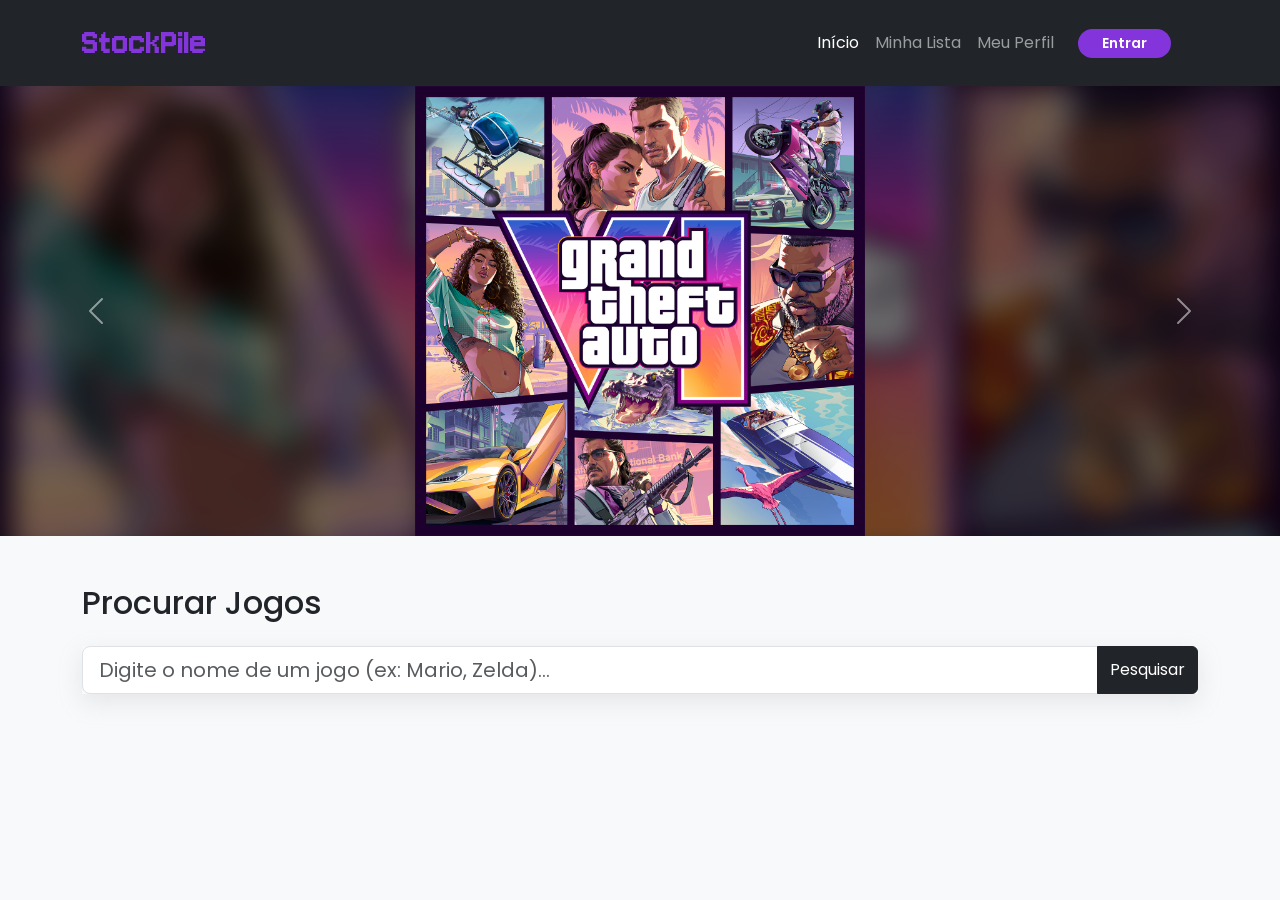
<file: index.html>
<!DOCTYPE html>
<html lang="pt-BR">
<head>
    <meta charset="UTF-8">
    <meta name="viewport" content="width=device-width, initial-scale=1.0">
    <title>StockPile</title>
    <link href="https://cdn.jsdelivr.net/npm/bootstrap@5.3.2/dist/css/bootstrap.min.css" rel="stylesheet">
    <link rel="preconnect" href="https://fonts.googleapis.com">
    <link rel="preconnect" href="https://fonts.gstatic.com" crossorigin>
    <link href="https://fonts.googleapis.com/css2?family=Jersey+10&display=swap" rel="stylesheet">
    <link rel="stylesheet" href="css/style.css">
    <link rel="icon" type="image/png" href="img/favicon.png">
</head>

<body class="bg-light">
    <nav class="navbar navbar-expand-lg navbar-dark bg-dark">
        <div class="container">
            <a class="navbar-brand jersey-10-regular" href="index.html">StockPile</a>
            <button class="navbar-toggler" type="button" data-bs-toggle="collapse" data-bs-target="#navbarNav">
                <span class="navbar-toggler-icon"></span>
            </button>
            <div class="collapse navbar-collapse" id="navbarNav">
                <ul class="navbar-nav ms-auto align-items-center">
                    <li class="nav-item"><a class="nav-link active" href="index.html">Início</a></li>
                    <li class="nav-item"><a class="nav-link" href="lista.html">Minha Lista</a></li>
                    <li class="nav-item"><a class="nav-link" href="perfil.html">Meu Perfil</a></li>
                    <li class="nav-item ms-lg-3" id="navAuthArea">
                        <button class="btn btn-outline-light btn-sm" data-bs-toggle="modal" data-bs-target="#modalAuth">Entrar</button>
                    </li>
                </ul>
            </div>
        </div>
    </nav>

   <div id="heroCarousel" class="carousel slide" data-bs-ride="carousel">
        <div class="carousel-indicators">
            <button type="button" data-bs-target="#heroCarousel" data-bs-slide-to="0" class="active"></button>
            <button type="button" data-bs-target="#heroCarousel" data-bs-slide-to="1"></button>
            <button type="button" data-bs-target="#heroCarousel" data-bs-slide-to="2"></button>
        </div>

        <div class="carousel-inner">
            <div class="carousel-item active">
                <div class="carousel-bg-blur" style="background-image: url('img/gta6.jpg');"></div>
                <img src="img/gta6.jpg" class="d-block carousel-img-contain" alt="GTA6">
                <div class="carousel-caption d-none d-md-block bg-dark bg-opacity-75 rounded p-2">
                </div>
            </div>
            
            <div class="carousel-item">
                <div class="carousel-bg-blur" style="background-image: url('img/eafc26.jpg');"></div>
                <img src="img/eafc26.jpg" class="d-block carousel-img-contain" alt="EAFC26">
                <div class="carousel-caption d-none d-md-block bg-dark bg-opacity-75 rounded p-2">
                </div>
            </div>

            <div class="carousel-item">
                <div class="carousel-bg-blur" style="background-image: url('img/re9.jpg');"></div>
                <img src="img/re9.jpg" class="d-block carousel-img-contain" alt="Resident Evil 9">
                <div class="carousel-caption d-none d-md-block bg-dark bg-opacity-75 rounded p-2">
                </div>
            </div>
        </div>

        <button class="carousel-control-prev" type="button" data-bs-target="#heroCarousel" data-bs-slide="prev">
            <span class="carousel-control-prev-icon" aria-hidden="true"></span>
            <span class="visually-hidden">Anterior</span>
        </button>
        <button class="carousel-control-next" type="button" data-bs-target="#heroCarousel" data-bs-slide="next">
            <span class="carousel-control-next-icon" aria-hidden="true"></span>
            <span class="visually-hidden">Próximo</span>
        </button>
    </div>

    <div class="container my-5">
        <h2 class="mb-4">Procurar Jogos</h2>
        
        <div class="input-group mb-4 shadow-sm">
            <input type="text" id="inputPesquisa" class="form-control form-control-lg" placeholder="Digite o nome de um jogo (ex: Mario, Zelda)...">
            <button class="btn btn-dark" id="btnPesquisar" type="button">Pesquisar</button>
        </div>

        <div class="row g-4" id="vitrineJogos">
            </div>
    </div>

    <div class="modal fade" id="logModal" tabindex="-1" aria-hidden="true">
        <div class="modal-dialog">
            <div class="modal-content">
                <div class="modal-header">
                    <h5 class="modal-title">Registrar Jogo</h5>
                    <button type="button" class="btn-close" data-bs-dismiss="modal"></button>
                </div>
                <div class="modal-body">
                    <form id="formAdicionarLog">
                        <input type="hidden" id="imagemJogo">

                        <div class="mb-3">
                            <label class="form-label">Nome do Jogo</label>
                            <input type="text" class="form-control" id="nomeJogo" required>
                        </div>
                        <div class="mb-3">
                            <label class="form-label">Status</label>
                            <select class="form-select" id="statusJogo">
                                <option value="jogando">Jogando</option>
                                <option value="quero_jogar">Quero Jogar</option>
                                <option value="zerado">Terminado</option>
                                <option value="abandonado">Abandonado</option>
                            </select>
                        </div>
                        <div class="mb-3">
                            <label class="form-label">Nota (1 a 5)</label>
                            <input type="number" class="form-control" id="notaJogo" min="1" max="5">
                        </div>
                        <div class="mb-3">
                            <label class="form-label">Review / Anotações</label>
                            <textarea class="form-control" id="reviewJogo" rows="3"></textarea>
                        </div>
                    </form>
                </div>
                <div class="modal-footer">
                    <button type="button" class="btn btn-success" id="btnSalvarLog">Guardar na Lista!</button>
                </div>
            </div>
        </div>
    </div>

    <div class="modal fade" id="modalAuth" tabindex="-1" aria-labelledby="modalAuthLabel" aria-hidden="true">
        <div class="modal-dialog modal-dialog-centered">
            <div class="modal-content border-0 shadow-lg">
                <div class="modal-header bg-dark text-white border-0 py-3">
                    <h5 class="modal-title jersey-10-regular text-purple fs-2" id="modalAuthLabel">StockPile</h5>
                    <button type="button" class="btn-close btn-close-white" data-bs-dismiss="modal" aria-label="Close"></button>
                </div>
                <div class="modal-body p-4">
                    <ul class="nav nav-pills nav-fill mb-4 p-1 bg-light rounded-pill" id="pills-tab" role="tablist">
                        <li class="nav-item" role="presentation">
                            <button class="nav-link active rounded-pill fw-semibold py-2" id="tab-login" data-bs-toggle="pill" data-bs-target="#panel-login" type="button" role="tab" aria-selected="true">Entrar</button>
                        </li>
                        <li class="nav-item" role="presentation">
                            <button class="nav-link rounded-pill fw-semibold py-2" id="tab-cadastro" data-bs-toggle="pill" data-bs-target="#panel-cadastro" type="button" role="tab" aria-selected="false">Cadastrar-se</button>
                        </li>
                    </ul>
                    
                    <div class="tab-content" id="pills-tabContent">
                        <div class="tab-pane fade show active" id="panel-login" role="tabpanel" aria-labelledby="tab-login">
                            <form id="formLogin">
                                <div class="mb-3">
                                    <label for="loginUsername" class="form-label fw-semibold">Usuário</label>
                                    <input type="text" class="form-control py-2" id="loginUsername" placeholder="Digite seu usuário..." required autocomplete="username">
                                </div>
                                <div class="mb-3">
                                    <label for="loginPassword" class="form-label fw-semibold">Senha</label>
                                    <input type="password" class="form-control py-2" id="loginPassword" placeholder="Digite sua senha..." required autocomplete="current-password">
                                </div>
                                <button type="submit" class="btn btn-primary w-100 py-2.5 mt-3 fw-bold shadow-sm">Fazer Login</button>
                            </form>
                        </div>
                        
                        <div class="tab-pane fade" id="panel-cadastro" role="tabpanel" aria-labelledby="tab-cadastro">
                            <form id="formCadastro">
                                <div class="mb-3">
                                    <label for="cadName" class="form-label fw-semibold">Nome Completo</label>
                                    <input type="text" class="form-control py-2" id="cadName" placeholder="Ex: Gabriel Silva..." required>
                                </div>
                                <div class="mb-3">
                                    <label for="cadUsername" class="form-label fw-semibold">Nome de Usuário</label>
                                    <input type="text" class="form-control py-2" id="cadUsername" placeholder="Ex: gabrielsilva..." required>
                                    <div class="form-text">Usado para fazer login (sem espaços ou caracteres especiais).</div>
                                </div>
                                <div class="mb-3">
                                    <label for="cadBio" class="form-label fw-semibold">Biografia / Descrição (Opcional)</label>
                                    <input type="text" class="form-control py-2" id="cadBio" placeholder="Ex: Apaixonado por RPGs e jogos retrô...">
                                </div>
                                <div class="row">
                                    <div class="col-md-6 mb-3">
                                        <label for="cadPassword" class="form-label fw-semibold">Senha</label>
                                        <input type="password" class="form-control py-2" id="cadPassword" placeholder="Crie uma senha..." required autocomplete="new-password">
                                    </div>
                                    <div class="col-md-6 mb-3">
                                        <label for="cadConfirmPassword" class="form-label fw-semibold">Confirmar Senha</label>
                                        <input type="password" class="form-control py-2" id="cadConfirmPassword" placeholder="Repita a senha..." required autocomplete="new-password">
                                    </div>
                                </div>
                                <button type="submit" class="btn btn-success w-100 py-2.5 mt-3 fw-bold shadow-sm border-0">Criar Minha Conta</button>
                            </form>
                        </div>
                    </div>
                </div>
            </div>
        </div>
    </div>

    <div class="modal fade" id="customConfirmModal" tabindex="-1" aria-hidden="true">
        <div class="modal-dialog modal-dialog-centered confirm-modal-dialog">
            <div class="modal-content border-0 shadow-lg">
                <div class="modal-body p-4 text-center">
                    <h5 class="fw-bold mb-2">Confirmação</h5>
                    <p class="text-muted mb-4 confirm-text" id="confirmModalText">Mensagem</p>
                    <div class="d-flex gap-2 justify-content-center">
                        <button type="button" class="btn btn-light rounded-pill px-4" data-bs-dismiss="modal">Cancelar</button>
                        <button type="button" class="btn btn-danger rounded-pill px-4" id="btnConfirmarAcao">Confirmar</button>
                    </div>
                </div>
            </div>
        </div>
    </div>

    <script src="https://cdn.jsdelivr.net/npm/bootstrap@5.3.2/dist/js/bootstrap.bundle.min.js"></script>
    <script src="js/auth.js"></script>
    <script src="js/script.js"></script>
</body>
</html>
</file>
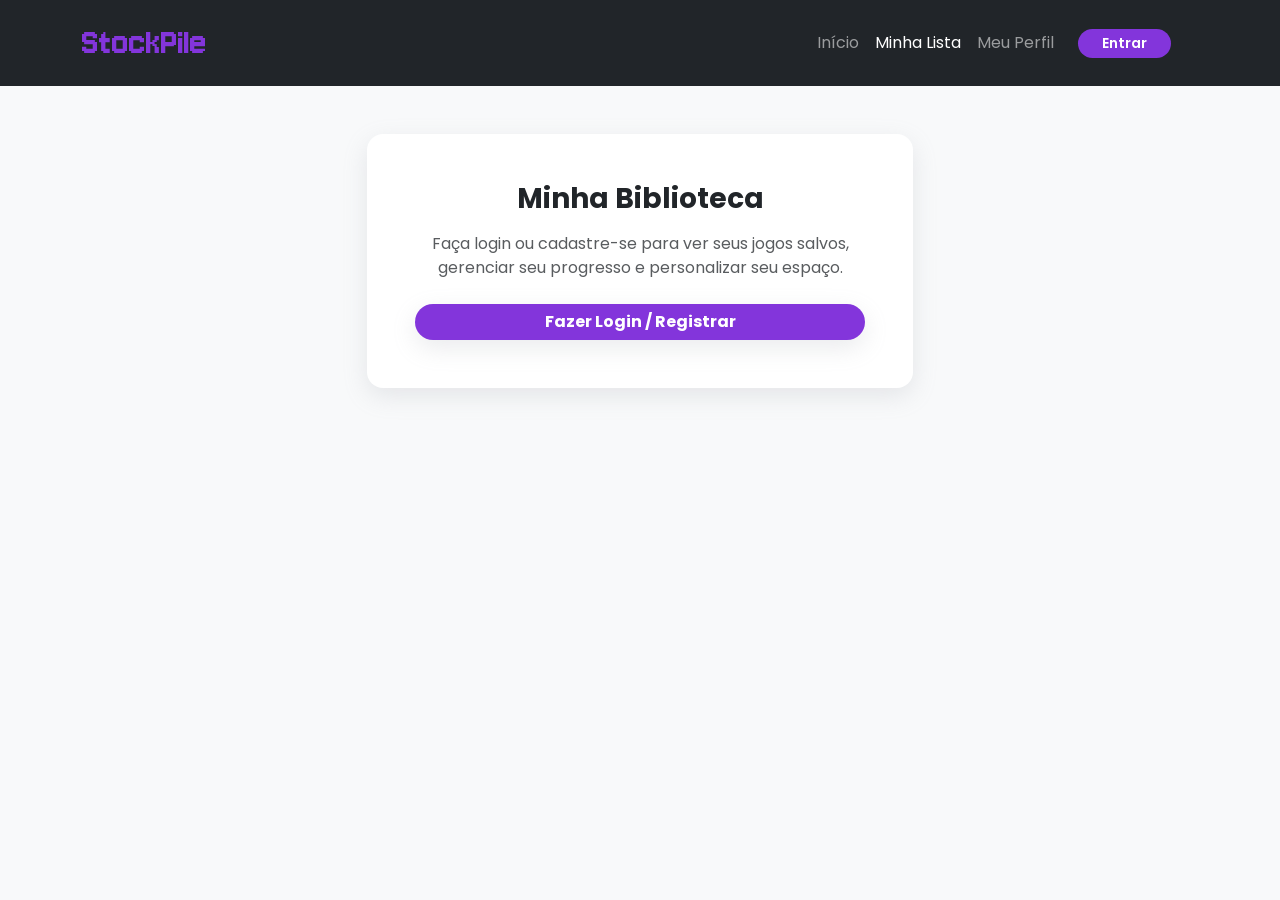
<file: lista.html>
<!DOCTYPE html>
<html lang="pt-BR">
<head>
    <meta charset="UTF-8">
    <meta name="viewport" content="width=device-width, initial-scale=1.0">
    <title>Minha Lista | StockPile</title>
    <link href="https://cdn.jsdelivr.net/npm/bootstrap@5.3.2/dist/css/bootstrap.min.css" rel="stylesheet">
    <link rel="preconnect" href="https://fonts.googleapis.com">
    <link rel="preconnect" href="https://fonts.gstatic.com" crossorigin>
    <link href="https://fonts.googleapis.com/css2?family=Jersey+10&display=swap" rel="stylesheet">
    <link rel="stylesheet" href="css/style.css">
    <link rel="icon" type="image/png" href="img/favicon.png">
</head>

<body class="bg-light">
    <nav class="navbar navbar-expand-lg navbar-dark bg-dark mb-4">
        <div class="container">
            <a class="navbar-brand jersey-10-regular" href="index.html">StockPile</a>
            <button class="navbar-toggler" type="button" data-bs-toggle="collapse" data-bs-target="#navbarNav">
                <span class="navbar-toggler-icon"></span>
            </button>
            <div class="collapse navbar-collapse" id="navbarNav">
                <ul class="navbar-nav ms-auto align-items-center">
                    <li class="nav-item"><a class="nav-link" href="index.html">Início</a></li>
                    <li class="nav-item"><a class="nav-link active" href="lista.html">Minha Lista</a></li>
                    <li class="nav-item"><a class="nav-link" href="perfil.html">Meu Perfil</a></li>
                    <li class="nav-item ms-lg-3" id="navAuthArea">
                        <button class="btn btn-outline-light btn-sm" data-bs-toggle="modal" data-bs-target="#modalAuth">Entrar</button>
                    </li>
                </ul>
            </div>
        </div>
    </nav>

    <div class="container my-5">
        <div class="d-flex flex-column flex-md-row justify-content-between align-items-md-center mb-4 gap-3">
            <h2 class="mb-0">Meus Jogos</h2>
            <div id="areaExclusaoMassa"></div>
        </div>

        <div class="card p-3 border-0 shadow-sm mb-4">
            <div class="row g-3">
                <div class="col-12 col-md-6">
                    <label for="filtroBusca" class="form-label fw-semibold">Pesquisar por título</label>
                    <input type="text" id="filtroBusca" class="form-control" placeholder="Digite para filtrar...">
                </div>
                <div class="col-12 col-md-6">
                    <label for="filtroStatus" class="form-label fw-semibold">Filtrar por status</label>
                    <select id="filtroStatus" class="form-select">
                        <option value="todos">Todos os Status</option>
                        <option value="jogando">Jogando</option>
                        <option value="quero_jogar">Quero Jogar</option>
                        <option value="zerado">Terminado</option>
                        <option value="abandonado">Abandonado</option>
                    </select>
                </div>
            </div>
        </div>

        <div id="listaJogosContainer" class="row g-4 mt-2"></div>
    </div>

    <div class="modal fade" id="modalEditarJogo" tabindex="-1" aria-hidden="true">
        <div class="modal-dialog modal-dialog-centered">
            <div class="modal-content border-0 shadow-lg">
                <div class="modal-header bg-dark text-white border-0 py-3">
                    <h5 class="modal-title">Editar Jogo</h5>
                    <button type="button" class="btn-close btn-close-white" data-bs-dismiss="modal" aria-label="Close"></button>
                </div>
                <div class="modal-body p-4">
                    <form id="formEditarJogo">
                        <input type="hidden" id="editJogoId">
                        
                        <div class="mb-3">
                            <label class="form-label fw-semibold">Nome do Jogo</label>
                            <input type="text" class="form-control bg-light" id="editNomeJogo" required readonly>
                        </div>
                        
                        <div class="mb-3">
                            <label class="form-label fw-semibold">Status</label>
                            <select class="form-select" id="editStatusJogo">
                                <option value="jogando">Jogando</option>
                                <option value="quero_jogar">Quero Jogar</option>
                                <option value="zerado">Terminado</option>
                                <option value="abandonado">Abandonado</option>
                            </select>
                        </div>
                        
                        <div class="mb-3">
                            <label class="form-label fw-semibold">Nota (1 a 5)</label>
                            <input type="number" class="form-control" id="editNotaJogo" min="1" max="5">
                        </div>
                        
                        <div class="mb-3">
                            <label class="form-label fw-semibold">Review / Anotações</label>
                            <textarea class="form-control" id="editReviewJogo" rows="3"></textarea>
                        </div>
                    </form>
                </div>
                <div class="modal-footer border-0">
                    <button type="button" class="btn btn-secondary px-4 py-2" data-bs-dismiss="modal">Cancelar</button>
                    <button type="button" class="btn btn-success px-4 py-2" id="btnSalvarEdicaoJogo">Salvar Alterações</button>
                </div>
            </div>
        </div>
    </div>

    <div class="modal fade" id="modalAuth" tabindex="-1" aria-labelledby="modalAuthLabel" aria-hidden="true">
        <div class="modal-dialog modal-dialog-centered">
            <div class="modal-content border-0 shadow-lg">
                <div class="modal-header bg-dark text-white border-0 py-3">
                    <h5 class="modal-title jersey-10-regular text-purple fs-2" id="modalAuthLabel">StockPile</h5>
                    <button type="button" class="btn-close btn-close-white" data-bs-dismiss="modal" aria-label="Close"></button>
                </div>
                <div class="modal-body p-4">
                    <ul class="nav nav-pills nav-fill mb-4 p-1 bg-light rounded-pill" id="pills-tab" role="tablist">
                        <li class="nav-item" role="presentation">
                            <button class="nav-link active rounded-pill fw-semibold py-2" id="tab-login" data-bs-toggle="pill" data-bs-target="#panel-login" type="button" role="tab" aria-selected="true">Entrar</button>
                        </li>
                        <li class="nav-item" role="presentation">
                            <button class="nav-link rounded-pill fw-semibold py-2" id="tab-cadastro" data-bs-toggle="pill" data-bs-target="#panel-cadastro" type="button" role="tab" aria-selected="false">Cadastrar-se</button>
                        </li>
                    </ul>
                    
                    <div class="tab-content" id="pills-tabContent">
                        <div class="tab-pane fade show active" id="panel-login" role="tabpanel" aria-labelledby="tab-login">
                            <form id="formLogin">
                                <div class="mb-3">
                                    <label for="loginUsername" class="form-label fw-semibold">Usuário</label>
                                    <input type="text" class="form-control py-2" id="loginUsername" placeholder="Digite seu usuário..." required autocomplete="username">
                                </div>
                                <div class="mb-3">
                                    <label for="loginPassword" class="form-label fw-semibold">Senha</label>
                                    <input type="password" class="form-control py-2" id="loginPassword" placeholder="Digite sua senha..." required autocomplete="current-password">
                                </div>
                                <button type="submit" class="btn btn-primary w-100 py-2.5 mt-3 fw-bold shadow-sm">Fazer Login</button>
                            </form>
                        </div>
                        
                        <div class="tab-pane fade" id="panel-cadastro" role="tabpanel" aria-labelledby="tab-cadastro">
                            <form id="formCadastro">
                                <div class="mb-3">
                                    <label for="cadName" class="form-label fw-semibold">Nome Completo</label>
                                    <input type="text" class="form-control py-2" id="cadName" placeholder="Ex: Gabriel Silva..." required>
                                </div>
                                <div class="mb-3">
                                    <label for="cadUsername" class="form-label fw-semibold">Nome de Usuário</label>
                                    <input type="text" class="form-control py-2" id="cadUsername" placeholder="Ex: gabrielsilva..." required>
                                    <div class="form-text">Usado para fazer login (sem espaços ou caracteres especiais).</div>
                                </div>
                                <div class="mb-3">
                                    <label for="cadBio" class="form-label fw-semibold">Biografia / Descrição (Opcional)</label>
                                    <input type="text" class="form-control py-2" id="cadBio" placeholder="Ex: Apaixonado por RPGs e jogos retrô...">
                                </div>
                                <div class="row">
                                    <div class="col-md-6 mb-3">
                                        <label for="cadPassword" class="form-label fw-semibold">Senha</label>
                                        <input type="password" class="form-control py-2" id="cadPassword" placeholder="Crie uma senha..." required autocomplete="new-password">
                                    </div>
                                    <div class="col-md-6 mb-3">
                                        <label for="cadConfirmPassword" class="form-label fw-semibold">Confirmar Senha</label>
                                        <input type="password" class="form-control py-2" id="cadConfirmPassword" placeholder="Repita a senha..." required autocomplete="new-password">
                                    </div>
                                </div>
                                <button type="submit" class="btn btn-success w-100 py-2.5 mt-3 fw-bold shadow-sm border-0">Criar Minha Conta</button>
                            </form>
                        </div>
                    </div>
                </div>
            </div>
        </div>
    </div>

    <div class="modal fade" id="customConfirmModal" tabindex="-1" aria-hidden="true">
        <div class="modal-dialog modal-dialog-centered confirm-modal-dialog">
            <div class="modal-content border-0 shadow-lg">
                <div class="modal-body p-4 text-center">
                    <h5 class="fw-bold mb-2">Confirmação</h5>
                    <p class="text-muted mb-4 confirm-text" id="confirmModalText">Mensagem</p>
                    <div class="d-flex gap-2 justify-content-center">
                        <button type="button" class="btn btn-light rounded-pill px-4" data-bs-dismiss="modal">Cancelar</button>
                        <button type="button" class="btn btn-danger rounded-pill px-4" id="btnConfirmarAcao">Confirmar</button>
                    </div>
                </div>
            </div>
        </div>
    </div>

    <div class="modal fade" id="modalDetalhesJogo" tabindex="-1" aria-hidden="true">
        <div class="modal-dialog modal-dialog-centered">
            <div class="modal-content border-0 shadow-lg">
                <div class="modal-header bg-dark text-white border-0 py-3">
                    <h5 class="modal-title text-white" id="detalheNomeJogo">Nome do Jogo</h5>
                    <button type="button" class="btn-close btn-close-white" data-bs-dismiss="modal" aria-label="Close"></button>
                </div>
                <div class="modal-body p-4 text-center">
                    <img id="detalheImagemJogo" class="img-fluid rounded mb-3 shadow-sm detalhe-img" alt="Capa do Jogo">
                    <div class="d-flex justify-content-center gap-2 mb-3">
                        <span id="detalheStatusJogo" class="badge">Status</span>
                        <span class="badge bg-purple-badge" id="detalheNotaJogo">Nota</span>
                    </div>
                    <div class="text-start bg-light p-3 rounded detalhe-review-box">
                        <h6 class="fw-bold mb-2">Anotações:</h6>
                        <p id="detalheReviewJogo" class="text-muted mb-0 text-break" style="font-size: 0.95em;"></p>
                    </div>
                </div>
            </div>
        </div>
    </div>

    <script src="https://cdn.jsdelivr.net/npm/bootstrap@5.3.2/dist/js/bootstrap.bundle.min.js"></script>
    <script src="js/auth.js"></script>
    <script src="js/lista.js"></script>
</body>
</html>
</file>
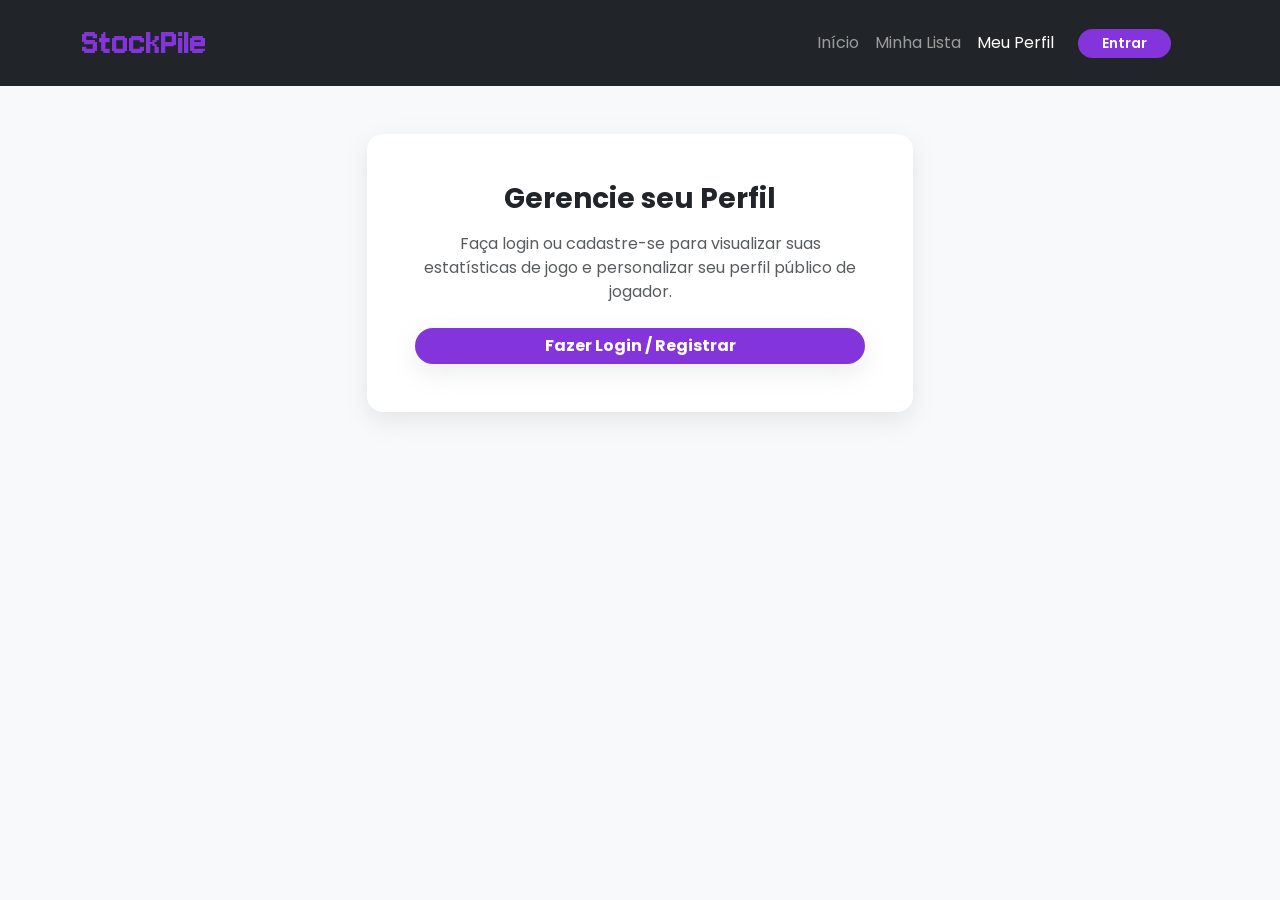
<file: perfil.html>
<!DOCTYPE html>
<html lang="pt-BR">
<head>
    <meta charset="UTF-8">
    <meta name="viewport" content="width=device-width, initial-scale=1.0">
    <title>Meu Perfil | StockPile</title>
    <link href="https://cdn.jsdelivr.net/npm/bootstrap@5.3.2/dist/css/bootstrap.min.css" rel="stylesheet">
    <link rel="preconnect" href="https://fonts.googleapis.com">
    <link rel="preconnect" href="https://fonts.gstatic.com" crossorigin>
    <link href="https://fonts.googleapis.com/css2?family=Jersey+10&display=swap" rel="stylesheet">
    <link rel="stylesheet" href="css/style.css">
    <link rel="icon" type="image/png" href="img/favicon.png">
</head>
<body class="bg-light">

    <nav class="navbar navbar-expand-lg navbar-dark bg-dark">
        <div class="container">
            <a class="navbar-brand jersey-10-regular" href="index.html">StockPile</a>
            <button class="navbar-toggler" type="button" data-bs-toggle="collapse" data-bs-target="#navbarNav">
                <span class="navbar-toggler-icon"></span>
            </button>
            <div class="collapse navbar-collapse" id="navbarNav">
                <ul class="navbar-nav ms-auto align-items-center">
                    <li class="nav-item"><a class="nav-link" href="index.html">Início</a></li>
                    <li class="nav-item"><a class="nav-link" href="lista.html">Minha Lista</a></li>
                    <li class="nav-item"><a class="nav-link active" href="perfil.html">Meu Perfil</a></li>
                    <li class="nav-item ms-lg-3" id="navAuthArea">
                        <button class="btn btn-outline-light btn-sm" data-bs-toggle="modal" data-bs-target="#modalAuth">Entrar</button>
                    </li>
                </ul>
            </div>
        </div>
    </nav>

    <div class="container my-5">
        <div class="row">
            <div class="col-md-4 mb-4">
                <div class="card shadow-sm text-center p-4">
                    <h4 class="mb-0" id="nomePerfil">Insira seu nome</h4>
                    <p class="text-muted mt-2" id="bioPerfil">A minha biografia.</p>
    
                    <button class="btn btn-editar-perfil mt-3" data-bs-toggle="modal" data-bs-target="#modalEditarPerfil">Editar Perfil</button>
                </div>
            </div>

            <div class="col-md-8">
                <div class="card shadow-sm p-4">
                    <h4 class="mb-4">Minhas Estatísticas</h4>
                    <div class="row text-center g-3" id="containerEstatisticas">
                    </div>
                </div>
            </div>
        </div>
    </div>

    <div class="modal fade" id="modalEditarPerfil" tabindex="-1" aria-hidden="true">
        <div class="modal-dialog">
            <div class="modal-content">
                <div class="modal-header bg-dark text-white border-0 py-3">
                    <h5 class="modal-title text-white">Editar Perfil</h5>
                    <button type="button" class="btn-close btn-close-white" data-bs-dismiss="modal" aria-label="Close"></button>
                </div>
                <div class="modal-body">
                    <form id="formEditarPerfil">
                        <div class="mb-3">
                            <label class="form-label">Nome</label>
                            <input type="text" class="form-control" id="inputNomePerfil"
                                placeholder="Digite seu nome" required>
                        </div>

                        <div class="mb-3">
                            <label class="form-label">Biografia</label>
                            <input type="text" class="form-control" id="inputBioPerfil"
                                placeholder="Conte um pouco sobre você">
                        </div>
                    </form>
                </div>
                <div class="modal-footer">
                    <button type="button" class="btn btn-success" id="btnSalvarPerfil">Guardar Alterações</button>
                </div>
            </div>
        </div>
    </div>

    <div class="modal fade" id="modalAuth" tabindex="-1" aria-labelledby="modalAuthLabel" aria-hidden="true">
        <div class="modal-dialog modal-dialog-centered">
            <div class="modal-content border-0 shadow-lg">
                <div class="modal-header bg-dark text-white border-0 py-3">
                    <h5 class="modal-title jersey-10-regular text-purple fs-2" id="modalAuthLabel">StockPile</h5>
                    <button type="button" class="btn-close btn-close-white" data-bs-dismiss="modal" aria-label="Close"></button>
                </div>
                <div class="modal-body p-4">
                    <ul class="nav nav-pills nav-fill mb-4 p-1 bg-light rounded-pill" id="pills-tab" role="tablist">
                        <li class="nav-item" role="presentation">
                            <button class="nav-link active rounded-pill fw-semibold py-2" id="tab-login" data-bs-toggle="pill" data-bs-target="#panel-login" type="button" role="tab" aria-selected="true">Entrar</button>
                        </li>
                        <li class="nav-item" role="presentation">
                            <button class="nav-link rounded-pill fw-semibold py-2" id="tab-cadastro" data-bs-toggle="pill" data-bs-target="#panel-cadastro" type="button" role="tab" aria-selected="false">Cadastrar-se</button>
                        </li>
                    </ul>
                    
                    <div class="tab-content" id="pills-tabContent">
                        <div class="tab-pane fade show active" id="panel-login" role="tabpanel" aria-labelledby="tab-login">
                            <form id="formLogin">
                                <div class="mb-3">
                                    <label for="loginUsername" class="form-label fw-semibold">Usuário</label>
                                    <input type="text" class="form-control py-2" id="loginUsername" placeholder="Digite seu usuário..." required autocomplete="username">
                                </div>
                                <div class="mb-3">
                                    <label for="loginPassword" class="form-label fw-semibold">Senha</label>
                                    <input type="password" class="form-control py-2" id="loginPassword" placeholder="Digite sua senha..." required autocomplete="current-password">
                                </div>
                                <button type="submit" class="btn btn-primary w-100 py-2.5 mt-3 fw-bold shadow-sm">Fazer Login</button>
                            </form>
                        </div>
                        
                        <div class="tab-pane fade" id="panel-cadastro" role="tabpanel" aria-labelledby="tab-cadastro">
                            <form id="formCadastro">
                                <div class="mb-3">
                                    <label for="cadName" class="form-label fw-semibold">Nome Completo</label>
                                    <input type="text" class="form-control py-2" id="cadName" placeholder="Ex: Gabriel Silva..." required>
                                </div>
                                <div class="mb-3">
                                    <label for="cadUsername" class="form-label fw-semibold">Nome de Usuário</label>
                                    <input type="text" class="form-control py-2" id="cadUsername" placeholder="Ex: gabrielsilva..." required>
                                    <div class="form-text">Usado para fazer login (sem espaços ou caracteres especiais).</div>
                                </div>
                                <div class="mb-3">
                                    <label for="cadBio" class="form-label fw-semibold">Biografia / Descrição (Opcional)</label>
                                    <input type="text" class="form-control py-2" id="cadBio" placeholder="Ex: Apaixonado por RPGs e jogos retrô...">
                                </div>
                                <div class="row">
                                    <div class="col-md-6 mb-3">
                                        <label for="cadPassword" class="form-label fw-semibold">Senha</label>
                                        <input type="password" class="form-control py-2" id="cadPassword" placeholder="Crie uma senha..." required autocomplete="new-password">
                                    </div>
                                    <div class="col-md-6 mb-3">
                                        <label for="cadConfirmPassword" class="form-label fw-semibold">Confirmar Senha</label>
                                        <input type="password" class="form-control py-2" id="cadConfirmPassword" placeholder="Repita a senha..." required autocomplete="new-password">
                                    </div>
                                </div>
                                <button type="submit" class="btn btn-success w-100 py-2.5 mt-3 fw-bold shadow-sm border-0">Criar Minha Conta</button>
                            </form>
                        </div>
                    </div>
                </div>
            </div>
        </div>
    </div>

    <div class="modal fade" id="customConfirmModal" tabindex="-1" aria-hidden="true">
        <div class="modal-dialog modal-dialog-centered confirm-modal-dialog">
            <div class="modal-content border-0 shadow-lg">
                <div class="modal-body p-4 text-center">
                    <h5 class="fw-bold mb-2">Confirmação</h5>
                    <p class="text-muted mb-4 confirm-text" id="confirmModalText">Mensagem</p>
                    <div class="d-flex gap-2 justify-content-center">
                        <button type="button" class="btn btn-light rounded-pill px-4" data-bs-dismiss="modal">Cancelar</button>
                        <button type="button" class="btn btn-danger rounded-pill px-4" id="btnConfirmarAcao">Confirmar</button>
                    </div>
                </div>
            </div>
        </div>
    </div>

    <script src="https://cdn.jsdelivr.net/npm/bootstrap@5.3.2/dist/js/bootstrap.bundle.min.js"></script>
    <script src="js/auth.js"></script>
    <script src="js/perfil.js"></script>
</body>
</html>
</file>
<file: css/style.css>
@import url('https://fonts.googleapis.com/css2?family=Poppins:wght@400;600&display=swap');

body {
    font-family: 'Poppins', sans-serif;
    background-color: #f4f6f9;
}

.carousel-item {
    height: 450px;
    position: relative;
    overflow: hidden;
    background-color: #0d0d13;
}

@media (max-width: 768px) {
    .carousel-item {
        height: 250px;
    }
}

.carousel-bg-blur {
    position: absolute;
    top: -20px;
    left: -20px;
    right: -20px;
    bottom: -20px;
    background-size: cover;
    background-position: center;
    filter: blur(15px) brightness(0.45);
    z-index: 1;
}

.carousel-img-contain {
    position: relative;
    z-index: 2;
    height: 100%;
    width: auto !important;
    max-width: 100%;
    margin: 0 auto;
    object-fit: contain;
}

.card-img-top { 
    height: 250px; 
    object-fit: cover; 
}

.jersey-10-regular {
  font-family: "Jersey 10", sans-serif;
  font-weight: 400;
  font-size: 40px;
  font-style: normal;
  color: #8335db;
}

.card {
    border: none;
    border-radius: 12px;
    transition: transform 0.3s ease, box-shadow 0.3s ease;
}

.card:hover {
    transform: translateY(-8px);
    box-shadow: 0 15px 30px rgba(0,0,0,0.1) !important;
}

.shadow-sm {
    box-shadow: 0 8px 24px rgba(149, 157, 165, 0.2) !important;
}

.btn-primary {
    background-color: #8335db;
    border: none;
    border-radius: 8px;
    font-weight: 600;
    transition: all 0.2s;
}

.btn-primary:hover {
    background-color: #4f46e5;
    transform: scale(1.05);
}

.form-control:focus {
    border-color: #8335db;
    box-shadow: 0 0 0 0.25rem rgba(99, 102, 241, 0.25);
}

.btn-editar-perfil {
    background-color: #8335db;
    color: #ffffff;
    border: none;
    border-radius: 8px;
    padding: 8px 20px;
    font-size: 14px;
    font-weight: 600;
    transition: all 0.3s ease;
}

.btn-editar-perfil:hover {
    background-color: #8335db;
    color: #ffffff; 
    transform: translateY(-2px); 
    box-shadow: 0 6px 15px rgba(99, 102, 241, 0.4); 
}

#navAuthArea {
    min-width: 120px;
}

.text-purple {
    color: #8335db !important;
}

.bg-purple-badge {
    background-color: rgba(131, 53, 219, 0.15) !important;
    border: 1px solid rgba(131, 53, 219, 0.4);
    color: #c084fc !important;
    font-size: 0.9rem;
    font-weight: 600;
}

.modal-content {
    border-radius: 16px;
    overflow: hidden;
}

.modal-header {
    background-color: #1e1e2d !important;
    border-bottom: none;
}

.modal-footer {
    border-top: none;
}

.nav-pills .nav-link {
    color: #495057;
    transition: all 0.2s ease;
}

.nav-pills .nav-link.active {
    background-color: #8335db !important;
    color: #ffffff !important;
}

.form-control:focus, .form-select:focus {
    border-color: #8335db;
    box-shadow: 0 0 0 0.25rem rgba(131, 53, 219, 0.25) !important;
}

.btn-success {
    background-color: #10b981;
    border: none;
    font-weight: 600;
    border-radius: 8px;
    transition: all 0.2s ease;
}

.btn-success:hover {
    background-color: #059669;
    transform: translateY(-1px);
}

.btn {
    transition: all 0.2s ease;
}

.toast-container {
    position: fixed;
    bottom: 24px;
    right: 24px;
    z-index: 1100;
    display: flex;
    flex-direction: column;
    gap: 12px;
}

.custom-toast {
    background-color: #1e1e2d;
    color: #ffffff;
    border-left: 5px solid #8335db;
    padding: 14px 20px;
    border-radius: 12px;
    box-shadow: 0 10px 30px rgba(0, 0, 0, 0.2);
    display: flex;
    align-items: center;
    gap: 12px;
    min-width: 280px;
    max-width: 400px;
    animation: toastSlideIn 0.3s cubic-bezier(0.16, 1, 0.3, 1) forwards, toastFadeOut 0.3s 3.2s cubic-bezier(0.16, 1, 0.3, 1) forwards;
    opacity: 0;
}

.custom-toast.toast-success {
    border-left-color: #10b981;
}

.custom-toast.toast-danger {
    border-left-color: #ef4444;
}

.custom-toast.toast-warning {
    border-left-color: #f59e0b;
}

@keyframes toastSlideIn {
    from {
        transform: translateX(120%);
        opacity: 0;
    }
    to {
        transform: translateX(0);
        opacity: 1;
    }
}

@keyframes toastFadeOut {
    from {
        transform: translateX(0);
        opacity: 1;
    }
    to {
        transform: translateX(120%);
        opacity: 0;
    }
}

#modalAuthLabel {
    color: #a78bfa !important;
    font-size: 2.2rem !important;
}

.confirm-modal-dialog {
    max-width: 400px;
}

.confirm-text {
    font-size: 0.95em;
}

#btnConfirmarAcao {
    background-color: #ef4444;
    border: none;
}

#btnConfirmarAcao:hover {
    background-color: #dc2626;
}

.rounded-16 {
    border-radius: 16px !important;
}

.library-card-img {
    border-top-left-radius: 12px;
    border-top-right-radius: 12px;
    height: 200px;
    object-fit: cover;
}

.game-note-text {
    font-size: 0.9em;
}

.game-review-text {
    font-size: 0.85em;
    display: -webkit-box;
    -webkit-line-clamp: 3;
    -webkit-box-orient: vertical;
    overflow: hidden;
}

.game-card-clickable {
    cursor: pointer;
}

.detalhe-img {
    max-height: 300px;
    object-fit: cover;
    width: 100%;
}

.detalhe-review-box {
    max-height: 200px;
    overflow-y: auto;
}
</file>
